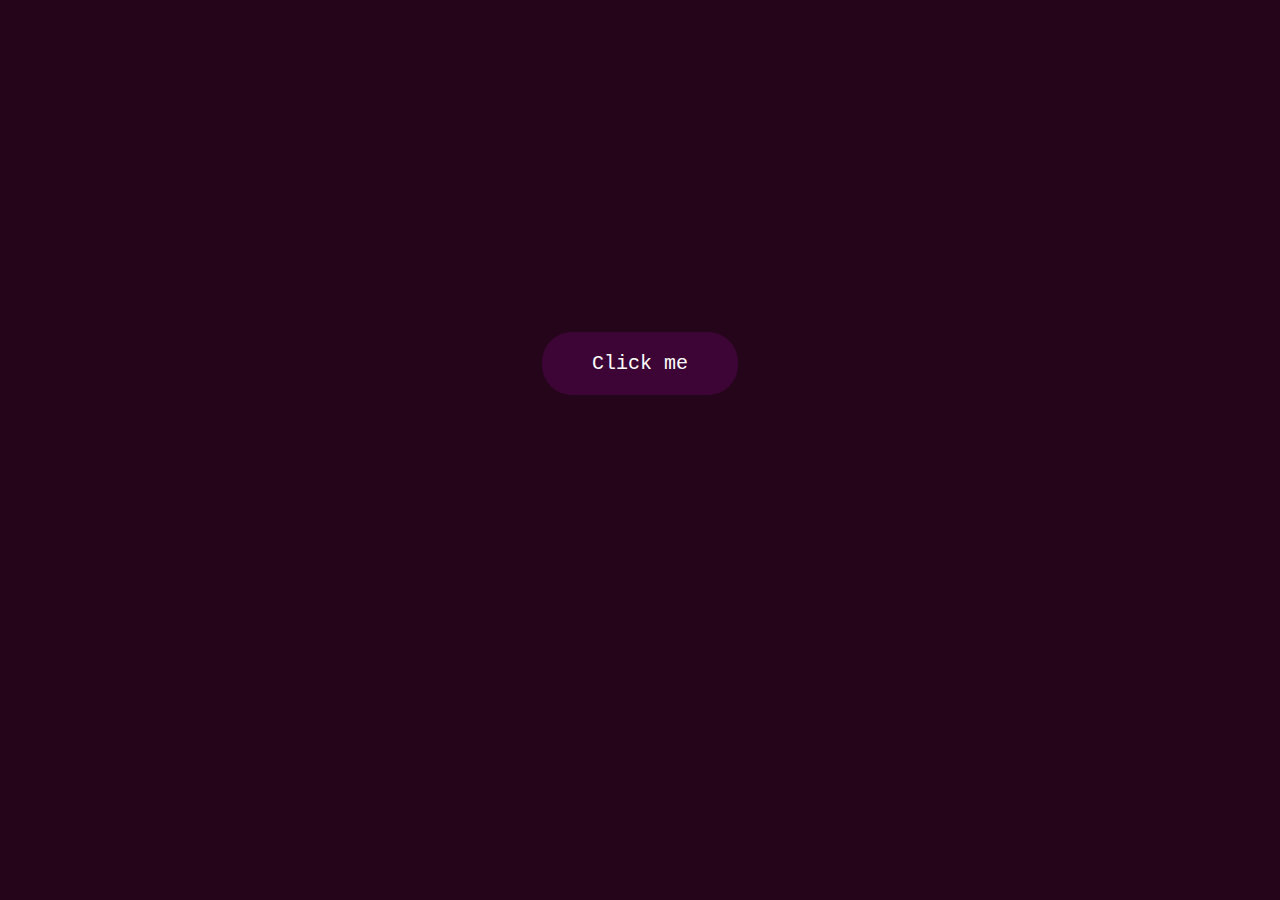
<file: index.html>
<!DOCTYPE html>
<html lang="en">
<head>
    <meta charset="UTF-8">
    <meta http-equiv="X-UA-Compatible" content="IE=edge">
    <meta name="viewport" content="width=device-width, initial-scale=1.0">
    <title>For my sissy</title>
    <link rel="stylesheet" href="styles.css">
</head>
<body>
    <div class="container">
        <div class="button">
            <a href="anew.html" class="btn">Click me</a>

        </div>
    </div>
   
</body>
</html>
</file>
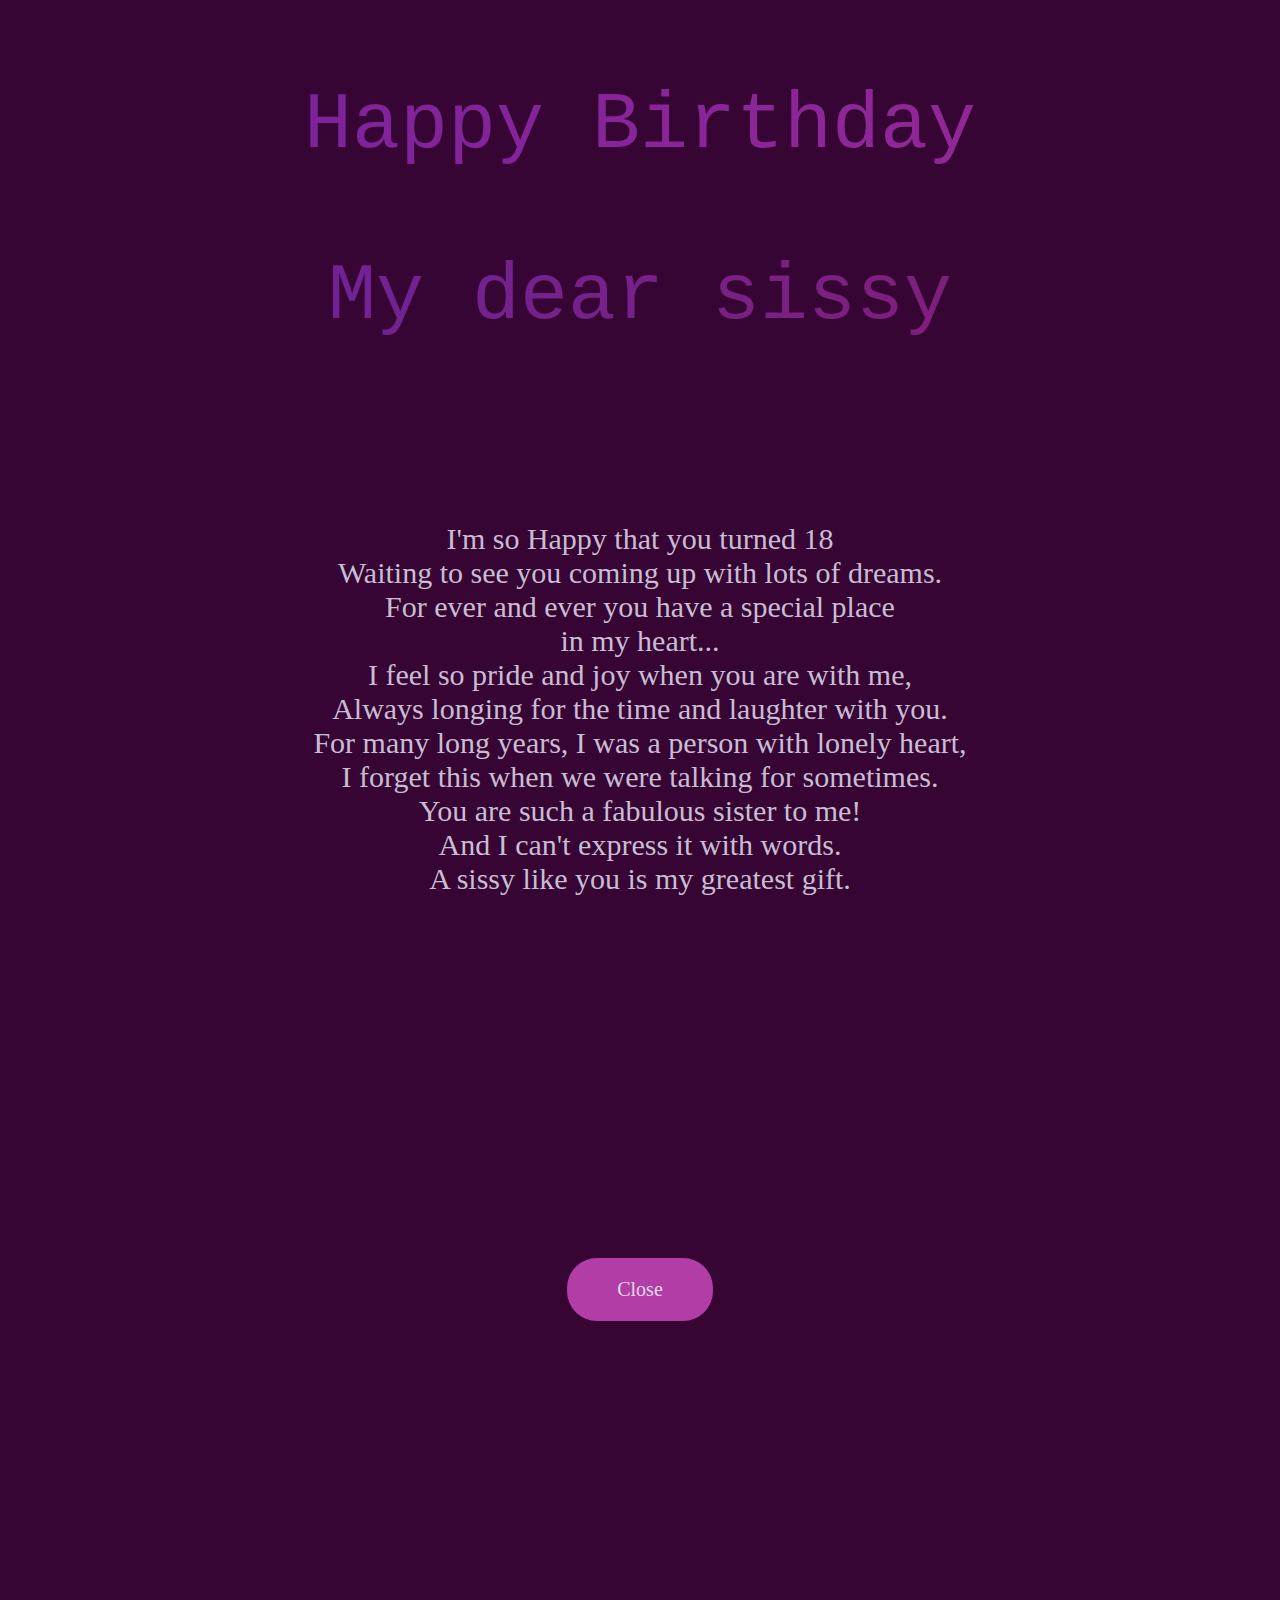
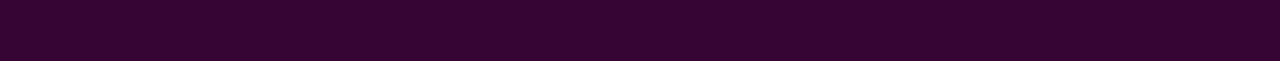
<file: anew.html>
<!DOCTYPE html>
<html lang="en">
<head>
    <meta charset="UTF-8">
    <meta http-equiv="X-UA-Compatible" content="IE=edge">
    <meta name="viewport" content="width=device-width, initial-scale=1.0">
    <title>Document</title>
    <link rel="stylesheet" href="style1.css">
</head>
<body>
    <div class="bday">
        Happy Birthday
    </div>
    <div class="name">
        My dear sissy
    </div>
    <div class="wish">
        <p>I'm so Happy that you turned 18<br>
        Waiting to see you coming up with lots of dreams.<br>
        For ever and ever you have a special place<br>
        in my heart...<br>
        I feel so pride and joy when you are with me,<br>
        Always longing for the time and laughter with you.<br>
        For many long years, I was a person with lonely heart,<br>
        I forget this when we were talking for sometimes.<br>
        You are such a fabulous sister to me!<br>
        And I can't express it with words.<br>
        A sissy like you is my greatest gift.<br>
        </p>
    </div>
    <div class="container">
        <div class="button">
            <a href="index.html" class="btn">Close</a>
        </div>
    </div>
    
</body>
</html>
</file>
<file: styles.css>
*{
    box-sizing: border-box;
    margin: 0;
}
body{
    background: rgb(36, 5, 26);
    height: 100%;
    font-family: 'Courier New', Courier, monospace;
    font-weight: 400;
}
.container{
    height: 100%;
    display: flex;
    align-items: center;
    justify-content: center;
    padding-top: 300px;
    padding-bottom: 300px;

}
.button{
    display: flex;
}
.btn{
    text-decoration: none;
    padding: 20px 50px;
    font-size: 1.25rem;
    position: relative;
    margin: 32px;
    background: rgb(61, 5, 53);
    color: white;
    border-radius: 30px;
    transition: transform 0.3s ease;
}
</file>
<file: style1.css>
body{
    background-color: rgb(54, 5, 51);
}
.bday{
    margin-top: 80px;
    text-align: center;
    background: linear-gradient(100deg, #76209d 0%, #9d2a94 110%);
    -webkit-background-clip: text;
    -webkit-text-fill-color: transparent;
    cursor: pointer;
    font-size: 80px;
    font-family: 'Courier New', Courier, monospace;

}
.name{
    margin-top: 80px;
    text-align: center;
    background: linear-gradient(100deg, #6824a3 0%, #8a1c69 110%);
    -webkit-background-clip: text;
    -webkit-text-fill-color: transparent;
    cursor: pointer;
    font-size: 80px;
    font-family: 'Courier New', Courier, monospace;
}
.container{
    height: 100%;
    display: flex;
    align-items: center;
    justify-content: center;
    padding-top: 300px;
    padding-bottom: 300px;
}
.button{
    display: flex;
}
.btn{
    text-decoration: none;
    padding: 20px 50px;
    font-size: 1.25rem;
    position: relative;
    margin: 32px;
    background: rgb(178, 61, 167);
    color: rgb(224, 218, 226);
    border-radius: 30px;
    transition: transform 0.3s ease;
}
.wish{
    font-size: 30px;
    text-align: center;
    color: #c9bcd4;
    padding-top: 150px;
}
</file>
